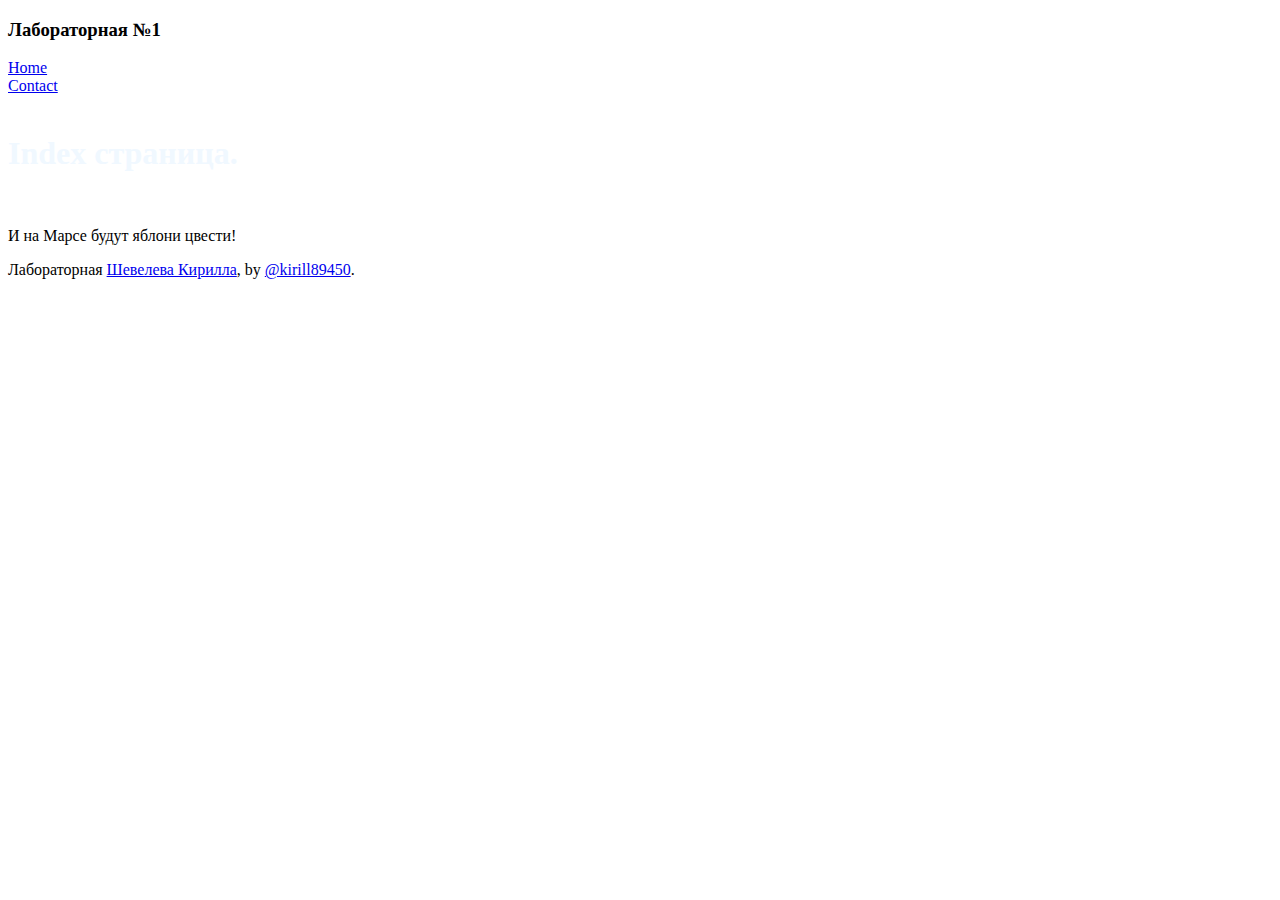
<file: python_dev/lab3/templates/index.html>
<!DOCTYPE html>
<html lang="ru">
<head>
    <meta charset="UTF-8">
    <meta http-equiv="X-UA-Compatible" content="IE=edge">
    <meta name="viewport" content="width=device-width, initial-scale=1.0">
    <link rel="stylesheet" href="../static/css/style.css">
    <link href="https://cdn.jsdelivr.net/npm/bootstrap@5.3.0-alpha1/dist/css/bootstrap.min.css" rel="stylesheet" integrity="sha384-GLhlTQ8iRABdZLl6O3oVMWSktQOp6b7In1Zl3/Jr59b6EGGoI1aFkw7cmDA6j6gD" crossorigin="anonymous">
    <script src="https://cdn.jsdelivr.net/npm/bootstrap@5.3.0-alpha1/dist/js/bootstrap.bundle.min.js" integrity="sha384-w76AqPfDkMBDXo30jS1Sgez6pr3x5MlQ1ZAGC+nuZB+EYdgRZgiwxhTBTkF7CXvN" crossorigin="anonymous"></script>
    <title>Index</title>
</head>
    <body class="d-flex h-100 text-center text-bg-dark">
    
        <div class="cover-container d-flex w-100 h-100 p-3 mx-auto flex-column">
          <header class="mb-auto">
            <div>
              <h3 class="float-md-start mb-0">Лабораторная №1</h3>
              <nav class="nav nav-masthead justify-content-center float-md-end">
                <a class="nav-link fw-bold py-1 px-0 active" aria-current="page" href="#">Home</a>
                <br><a class="nav-link"></a>
                <a class="nav-link fw-bold py-1 px-0" href="#">Contact</a>
              </nav>
            </div>
          </header>
          
          <main class="px-3">
            <br>
            <h1>Index страница.</h1>
            <br>
            <p class="lead">И на Марсе будут яблони цвести!</p>
           
          </main>
        
          <footer class="mt-auto text-white-50">
            <p>Лабораторная <a href="#" class="text-white">Шевелева Кирилла</a>, by <a href=https://github.com/kirill89450" class="text-white">@kirill89450</a>.</p>
          </footer>
        </div>
        
        
            
          
        
        <div class="mallbery-caa" style="z-index: 2147483647 !important; text-transform: none !important; position: fixed;"></div><div class="mallbery-caa" style="z-index: 2147483647 !important; text-transform: none !important; position: fixed;"></div><div class="mallbery-caa" style="z-index: 2147483647 !important; text-transform: none !important; position: fixed;"></div>
    </body>
</html>
</file>
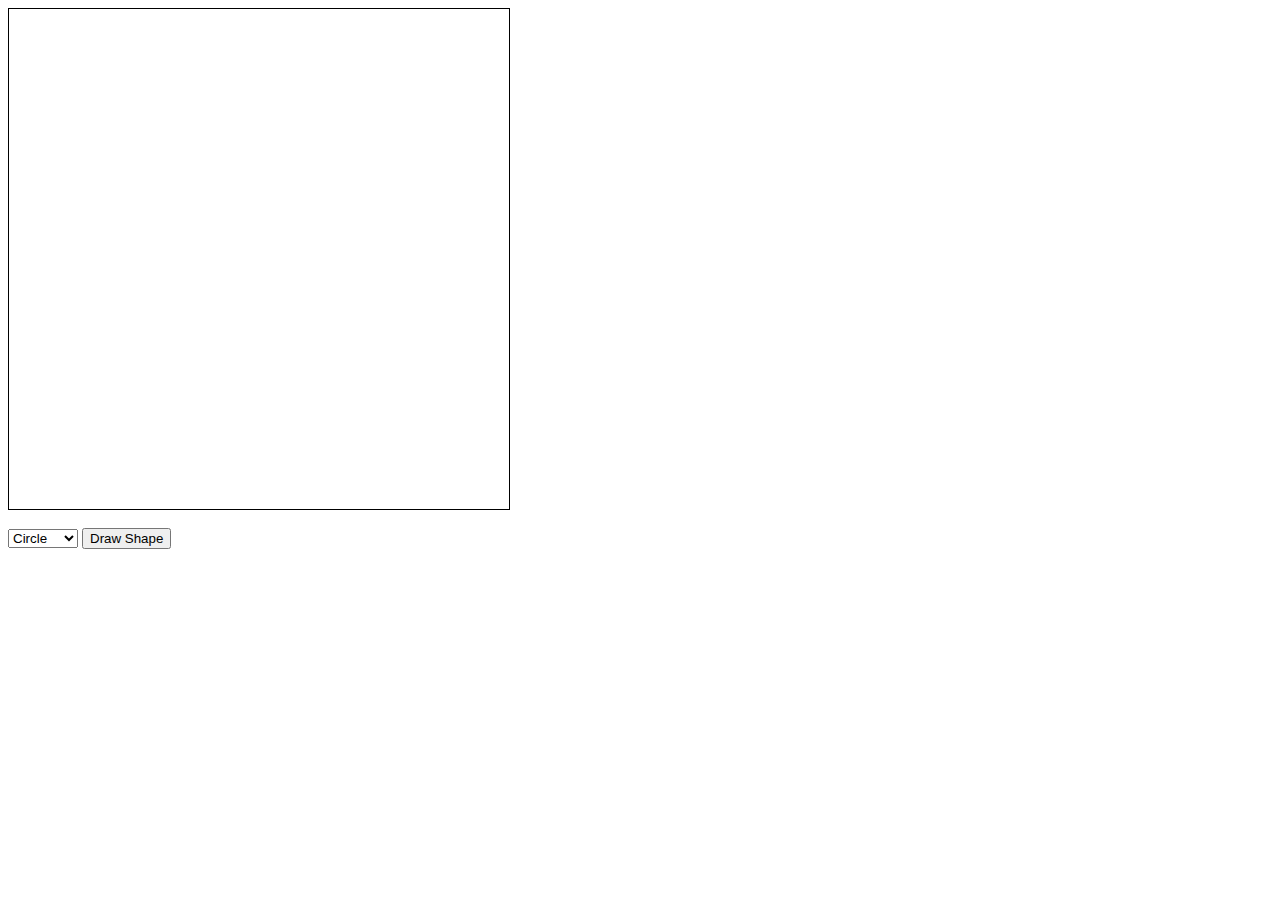
<file: pc-draw/draw1.html>
<html>
<head>
  <style>
    canvas {
      border: 1px solid black;
    }
  </style>
</head>
<body>
  <canvas id="canvas" width="500" height="500"></canvas>
  <br><br>
  <select id="shape">
    <option value="circle">Circle</option>
    <option value="square">Square</option>
    <option value="triangle">Triangle</option>
  </select>
  <button onclick="drawShape()">Draw Shape</button>
  <script>
    const canvas = document.getElementById("canvas");
    const ctx = canvas.getContext("2d");

    function drawShape() {
      const shape = document.getElementById("shape").value;
      const x = Math.floor(Math.random() * canvas.width);
      const y = Math.floor(Math.random() * canvas.height);
      const color = getRandomColor();

      if (shape === "circle") {
        drawCircle(x, y, color);
      } else if (shape === "square") {
        drawSquare(x, y, color);
      } else if (shape === "triangle") {
        drawTriangle(x, y, color);
      }
    }

    function drawCircle(x, y, color) {
      ctx.fillStyle = color;
      ctx.beginPath();
      ctx.arc(x, y, 50, 0, 2 * Math.PI);
      ctx.fill();
    }

    function drawSquare(x, y, color) {
      ctx.fillStyle = color;
      ctx.fillRect(x, y, 100, 100);
    }

    function drawTriangle(x, y, color) {
      ctx.fillStyle = color;
      ctx.beginPath();
      ctx.moveTo(x, y);
      ctx.lineTo(x + 100, y);
      ctx.lineTo(x + 50, y - 50);
      ctx.closePath();
      ctx.fill();
    }

    function getRandomColor() {
      const letters = "0123456789ABCDEF";
      let color = "#";
      for (let i = 0; i < 6; i++) {
        color += letters[Math.floor(Math.random() * 16)];
      }
      return color;
    }
  </script>
</body>
</html>
</file>
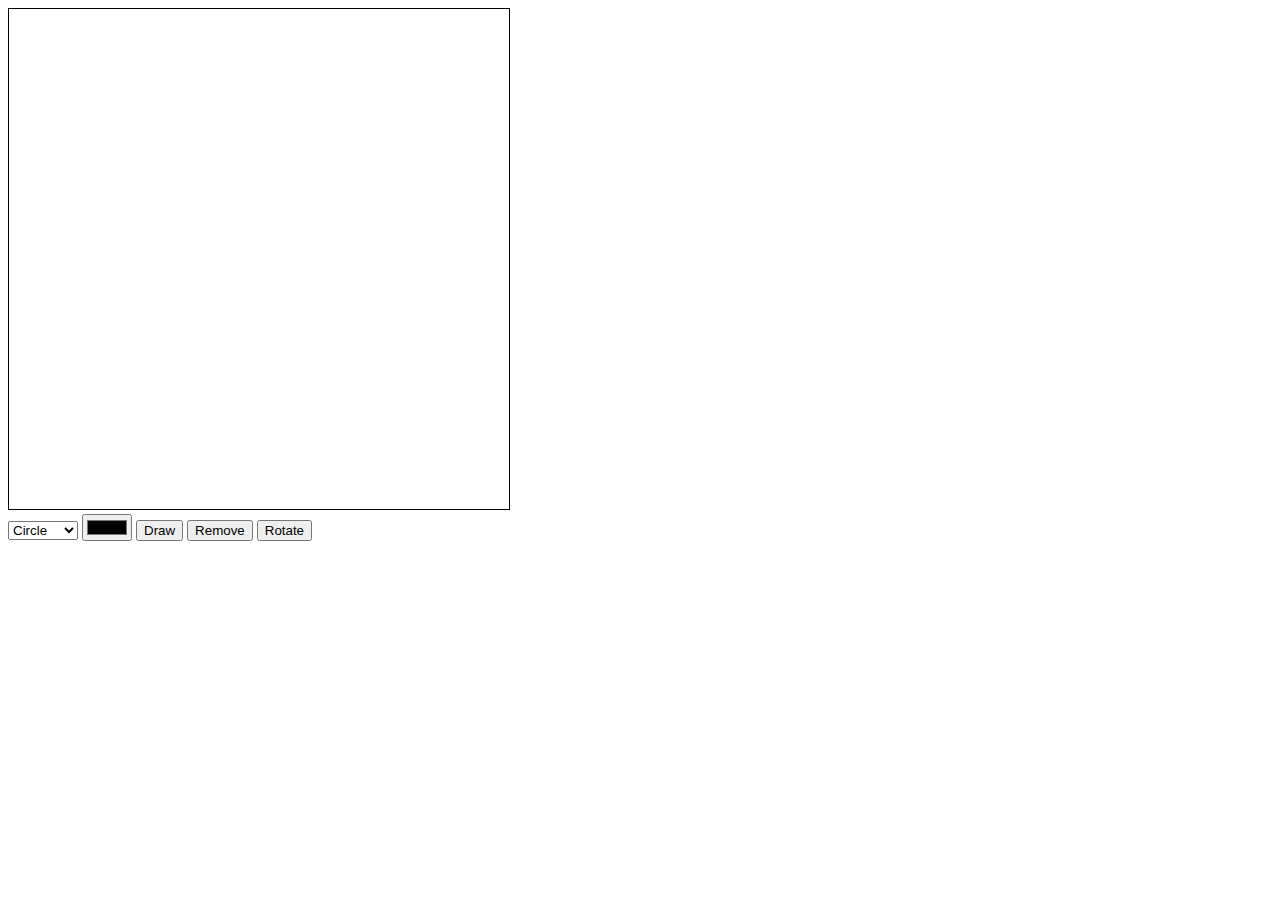
<file: pc-draw/draw2.html>
<!DOCTYPE html>
<html>
  <head>
    <style>
      canvas {
        border: 1px solid black;
      }
    </style>
  </head>
  <body>
    <canvas id="canvas" width="500" height="500"></canvas>
    <br />
    <select id="shape-select">
      <option value="circle">Circle</option>
      <option value="square">Square</option>
      <option value="triangle">Triangle</option>
    </select>
    <input type="color" id="color-input" />
    <button id="draw-button">Draw</button>
    <button id="remove-button">Remove</button>
    <button id="rotate-button">Rotate</button>

    <script>
      const canvas = document.getElementById("canvas");
      const ctx = canvas.getContext("2d");
      const shapeSelect = document.getElementById("shape-select");
      const colorInput = document.getElementById("color-input");
      const drawButton = document.getElementById("draw-button");
      const removeButton = document.getElementById("remove-button");
      const rotateButton = document.getElementById("rotate-button");

      const shapes = [];
      let selectedShapeIndex = -1;

      drawButton.addEventListener("click", () => {
        const shape = shapeSelect.value;
        const color = colorInput.value;
        let x, y, size;
        let overlapping = true;
        while (overlapping) {
          x = canvas.width * Math.random();
          y = canvas.height * Math.random();
          size = Math.min(canvas.width, canvas.height) / 5 * Math.random();
          overlapping = false;
          for (const s of shapes) {
            if (isOverlapping(s, x, y, size)) {
              overlapping = true;
              break;
            }
          }
        }
        shapes.push({ shape, color, x, y, size });
        drawShapes();
      });

      removeButton.addEventListener("click", () => {
        if (selectedShapeIndex !== -1) {
          shapes.splice(selectedShapeIndex, 1);
          selectedShapeIndex = -1;
          drawShapes();
        }
      });

      rotateButton.addEventListener("click", () => {
        if (selectedShapeIndex !== -1) {
          const s = shapes[selectedShapeIndex];
          s.angle = (s.angle || 0) + Math.PI / 2;
          drawShapes();
        }
      });

      canvas.addEventListener("click", (event) => {
          const x = event.clientX - canvas.offsetLeft;
          const y = event.clientY - canvas.offsetTop;
          for (let i = shapes.length - 1; i >= 0; i--) {
            const s = shapes[i];
            if (
              x >= s.x - s.size &&
              x <= s.x + s.size &&
              y >= s.y - s.size &&
              y <= s.y + s.size
            ) {
              selectedShapeIndex = i;
              drawShapes();
              break;
            }
          }
        });

        function isOverlapping(s1, x2, y2, size2) {
          return (
            x2 + size2 >= s1.x - s1.size &&
            x2 - size2 <= s1.x + s1.size &&
            y2 + size2 >= s1.y - s1.size &&
            y2 - size2 <= s1.y + s1.size
          );
        }

        function drawShapes() {
          ctx.clearRect(0, 0, canvas.width, canvas.height);
          for (let i = 0; i < shapes.length; i++) {
            const s = shapes[i];
            ctx.save();
            ctx.translate(s.x, s.y);
            if (s.angle) {
              ctx.rotate(s.angle);
            }
            ctx.fillStyle = s.color;
            if (s.shape === "circle") {
              ctx.beginPath();
              ctx.arc(0, 0, s.size, 0, 2 * Math.PI);
              ctx.fill();
            } else if (s.shape === "square") {
              ctx.fillRect(-s.size, -s.size, 2 * s.size, 2 * s.size);
            } else if (s.shape === "triangle") {
              ctx.beginPath();
              ctx.moveTo(-s.size, s.size);
              ctx.lineTo(0, -s.size);
              ctx.lineTo(s.size, s.size);
              ctx.closePath();
              ctx.fill();
            }
            ctx.restore();
            if (i === selectedShapeIndex) {
              ctx.strokeRect(
                s.x - s.size,
                s.y - s.size,
                2 * s.size,
                2 * s.size
              );
            }
          }
        }
      </script>
  </body>
</html>
</file>
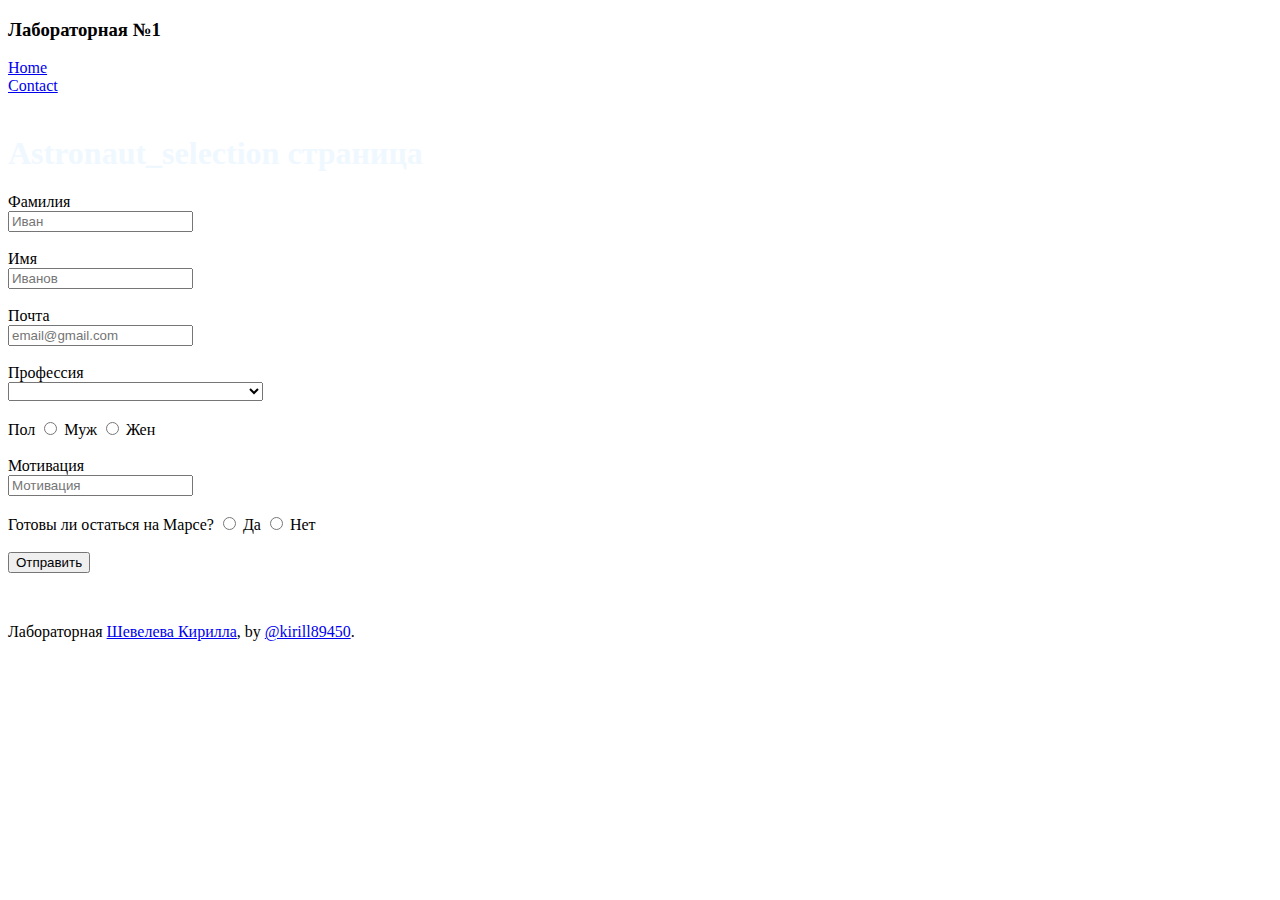
<file: python_dev/lab3/templates/astronaut_selection.html>
<!DOCTYPE html>
<html lang="ru">
<head>
    <meta charset="UTF-8">
    <meta http-equiv="X-UA-Compatible" content="IE=edge">
    <meta name="viewport" content="width=device-width, initial-scale=1.0">
    <link rel="stylesheet" href="../static/css/style.css">
    <link href="https://cdn.jsdelivr.net/npm/bootstrap@5.3.0-alpha1/dist/css/bootstrap.min.css" rel="stylesheet" integrity="sha384-GLhlTQ8iRABdZLl6O3oVMWSktQOp6b7In1Zl3/Jr59b6EGGoI1aFkw7cmDA6j6gD" crossorigin="anonymous">
    <script src="https://cdn.jsdelivr.net/npm/bootstrap@5.3.0-alpha1/dist/js/bootstrap.bundle.min.js" integrity="sha384-w76AqPfDkMBDXo30jS1Sgez6pr3x5MlQ1ZAGC+nuZB+EYdgRZgiwxhTBTkF7CXvN" crossorigin="anonymous"></script>
    <title>astronaut_selection</title>
    <style>
   li {
    list-style-type: none; /* Убираем маркеры */
   }
   ul {
    margin-left: 0; /* Отступ слева в браузере IE и Opera */
    padding-left: 0; /* Отступ слева в браузере Firefox, Safari, Chrome */
   }
  </style>
</head>
    <body class="d-flex h-100 text-center text-bg-dark">
    
        <div class="cover-container d-flex w-100 h-100 p-3 mx-auto flex-column">
          <header class="mb-auto">
            <div>
              <h3 class="float-md-start mb-0">Лабораторная №1</h3>
              <nav class="nav nav-masthead justify-content-center float-md-end">
                <a class="nav-link fw-bold py-1 px-0 active" aria-current="page" href="#">Home</a>
                <br><a class="nav-link"></a>
                <a class="nav-link fw-bold py-1 px-0" href="#">Contact</a>
              </nav>
            </div>
          </header>
          
          <main class="px-3">
            <br>
            <h1>Astronaut_selection страница</h1>
            
            <form  method="post">
                <div>
						
                <ul>
                <li>
                    <label> Фамилия </label>
                    <div>
                    <input type="text"  maxlength="255" placeholder="Иван" name="last_name" id="last_name"> 
                    </div> 
                </li>
                <br>	
                <li>
                    <label> Имя </label>
                    <div>
                    <input type="text" maxlength="30" placeholder="Иванов" name="first_name" id="first_name"> 
                    </div> 
                </li>		
                <br>
                <li>
                    <label> Почта </label>
                    <div>
                    <input type="email" maxlength="50" placeholder="email@gmail.com" name="email" id="email"> 
                    </div> 
                </li>		
                <br>
                <li>
                    <label> Профессия </label>
                    <div>
                    <select name="profession" id="profession"> 
                    <option value="" selected="selected"></option>
                    <option value="инженер исследователь">инженер исследователь</option>
                    <option value="пилот">пилот</option>
                    <option value="строитель">строитель</option>
                    <option value="экзобиолог">экзобиолог</option>
                    <option value="врач">врач</option>
                    <option value="инженер по терраформированию">инженер по терраформированию</option>
                    <option value="климатолог">климатолог</option>
                    <option value="специалист по радиационной защите">специалист по радиационной защите</option>
                    <option value="астрогеолог">астрогеолог</option>
                    <option value="гляциолог">гляциолог</option>
                    <option value="инженер жизнеобеспечения">инженер жизнеобеспечения</option>
                    <option value="метеоролог">метеоролог</option>
                    <option value="оператор марсохода">оператор марсохода</option>
                    <option value="киберинженер">киберинженер</option>
                    <option value="штурман">штурман</option>
                    <option value="пилот дронов">пилот дронов</option>

                    </select>
                    </div> 
                </li>
                <br>
                <li>
                    <label> Пол </label>
                    <span>
                    <input type="radio" value="male" name="gender" id="gender">
                    <label> Муж</label>
                    <input type="radio" value="famale" name="gender" id="gender">
                    <label> Жен</label>
                    </span> 
                </li>
                <br>
                <li>
                    <label> Мотивация </label>
                    <div>
                    <input type="text" maxlength="255" placeholder="Мотивация" name="motivation" id="motivation"> 
                    </div> 
                </li>		
                <br>
                <li>
                    <label> Готовы ли остаться на Марсе? </label>
                    <span>
                    <input type="radio" value='да' name="in_mars" id="in_mars">
                    <label"> Да</label>
                    <input type="radio" value='нет' name="in_mars" id="in_mars">
                    <label> Нет</label>
                    </span> 
                </li>
                <br>
                    <input id="saveForm" class="button_text" type="submit" name="submit" value="Отправить">
                </ul>
            </form>
            <br>
            
            
            
           
          </main>
        
          <footer class="mt-auto text-white-50">
            <p>Лабораторная <a href="#" class="text-white">Шевелева Кирилла</a>, by <a href=https://github.com/kirill89450" class="text-white">@kirill89450</a>.</p>
          </footer>
        </div>
        
        
            
          
        
        <div class="mallbery-caa" style="z-index: 2147483647 !important; text-transform: none !important; position: fixed;"></div><div class="mallbery-caa" style="z-index: 2147483647 !important; text-transform: none !important; position: fixed;"></div><div class="mallbery-caa" style="z-index: 2147483647 !important; text-transform: none !important; position: fixed;"></div>
    </body>
</html>
</file>
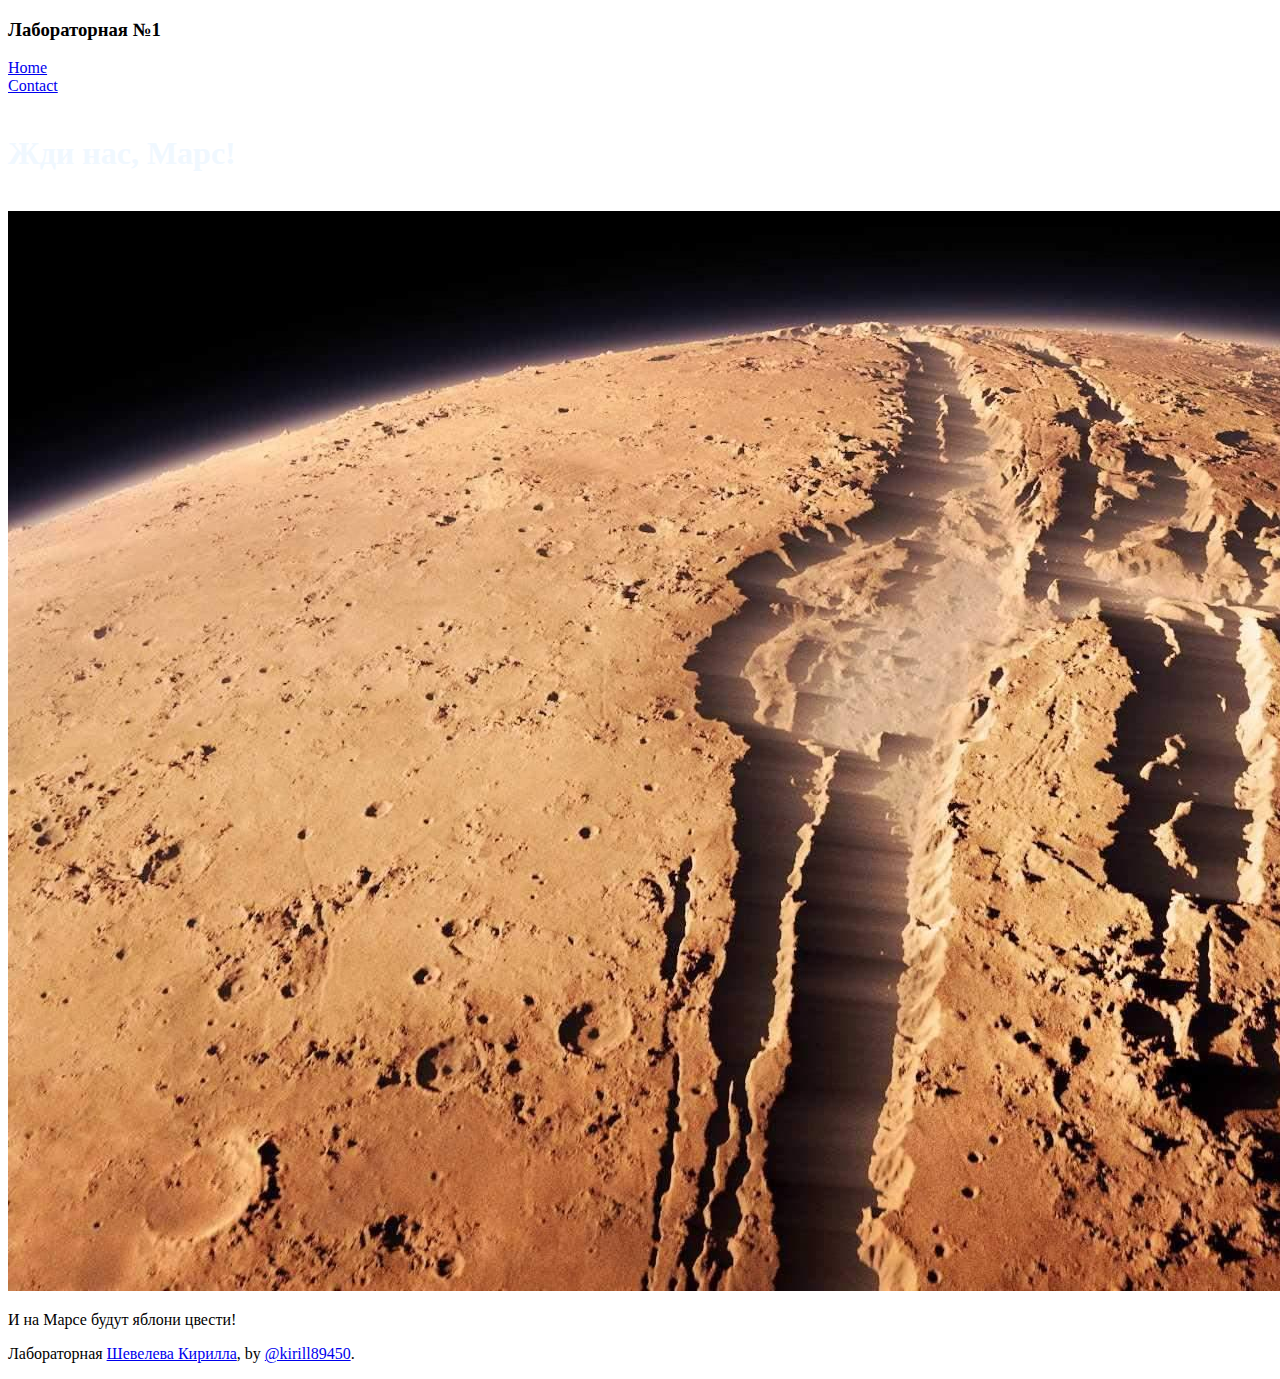
<file: python_dev/lab3/templates/image_mars.html>
<!DOCTYPE html>
<html lang="ru">
<head>
    <meta charset="UTF-8">
    <meta http-equiv="X-UA-Compatible" content="IE=edge">
    <meta name="viewport" content="width=device-width, initial-scale=1.0">
    <link rel="stylesheet" href="../static/css/style.css">
    <link href="https://cdn.jsdelivr.net/npm/bootstrap@5.3.0-alpha1/dist/css/bootstrap.min.css" rel="stylesheet" integrity="sha384-GLhlTQ8iRABdZLl6O3oVMWSktQOp6b7In1Zl3/Jr59b6EGGoI1aFkw7cmDA6j6gD" crossorigin="anonymous">
    <script src="https://cdn.jsdelivr.net/npm/bootstrap@5.3.0-alpha1/dist/js/bootstrap.bundle.min.js" integrity="sha384-w76AqPfDkMBDXo30jS1Sgez6pr3x5MlQ1ZAGC+nuZB+EYdgRZgiwxhTBTkF7CXvN" crossorigin="anonymous"></script>
    <title>Привет Марс</title>
</head>
    <body class="d-flex h-100 text-center text-bg-dark">
    
        <div class="cover-container d-flex w-100 h-100 p-3 mx-auto flex-column">
          <header class="mb-auto">
            <div>
              <h3 class="float-md-start mb-0">Лабораторная №1</h3>
              <nav class="nav nav-masthead justify-content-center float-md-end">
                <a class="nav-link fw-bold py-1 px-0 active" aria-current="page" href="#">Home</a>
                <br><a class="nav-link"></a>
                <a class="nav-link fw-bold py-1 px-0" href="#">Contact</a>
              </nav>
            </div>
          </header>
          
          <main class="px-3">
            <br>
            <h1>Жди нас, Марс!</h1>
            <br>
            <img src="../static/img/mars.jpeg" alt="Марс мы идём" class="img-fluid">
            <p class="lead">И на Марсе будут яблони цвести!</p>
            
           
          </main>
        
          <footer class="mt-auto text-white-50">
            <p>Лабораторная <a href="#" class="text-white">Шевелева Кирилла</a>, by <a href=https://github.com/kirill89450" class="text-white">@kirill89450</a>.</p>
          </footer>
        </div>
        
        
            
          
        
        <div class="mallbery-caa" style="z-index: 2147483647 !important; text-transform: none !important; position: fixed;"></div><div class="mallbery-caa" style="z-index: 2147483647 !important; text-transform: none !important; position: fixed;"></div><div class="mallbery-caa" style="z-index: 2147483647 !important; text-transform: none !important; position: fixed;"></div>
    </body>
</html>
</file>
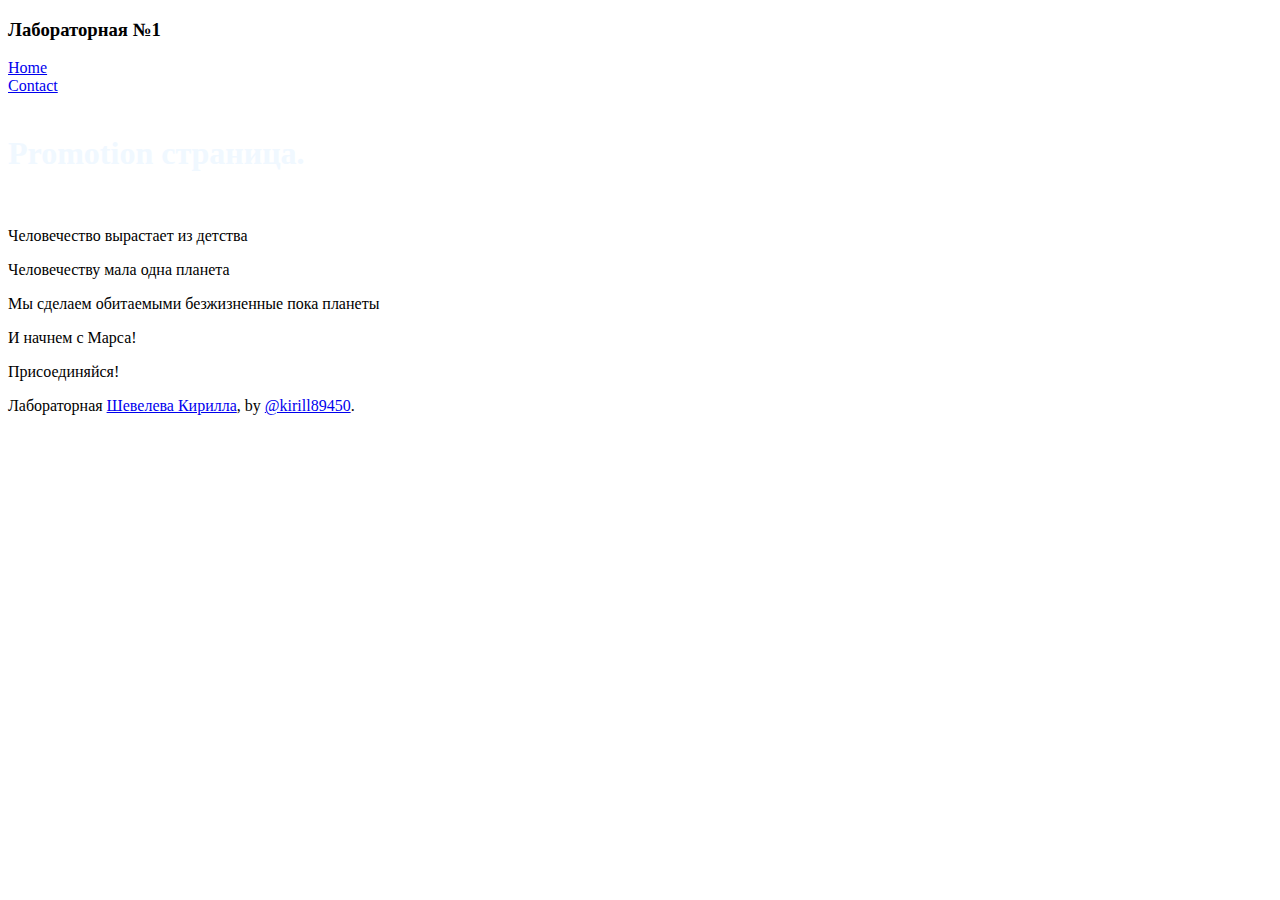
<file: python_dev/lab3/templates/promotion.html>
<!DOCTYPE html>
<html lang="ru">
<head>
    <meta charset="UTF-8">
    <meta http-equiv="X-UA-Compatible" content="IE=edge">
    <meta name="viewport" content="width=device-width, initial-scale=1.0">
    <link rel="stylesheet" href="../static/css/style.css">
    <link href="https://cdn.jsdelivr.net/npm/bootstrap@5.3.0-alpha1/dist/css/bootstrap.min.css" rel="stylesheet" integrity="sha384-GLhlTQ8iRABdZLl6O3oVMWSktQOp6b7In1Zl3/Jr59b6EGGoI1aFkw7cmDA6j6gD" crossorigin="anonymous">
    <script src="https://cdn.jsdelivr.net/npm/bootstrap@5.3.0-alpha1/dist/js/bootstrap.bundle.min.js" integrity="sha384-w76AqPfDkMBDXo30jS1Sgez6pr3x5MlQ1ZAGC+nuZB+EYdgRZgiwxhTBTkF7CXvN" crossorigin="anonymous"></script>
    <title>Promotion</title>
</head>
    <body class="d-flex h-100 text-center text-bg-dark">
    
        <div class="cover-container d-flex w-100 h-100 p-3 mx-auto flex-column">
          <header class="mb-auto">
            <div>
              <h3 class="float-md-start mb-0">Лабораторная №1</h3>
              <nav class="nav nav-masthead justify-content-center float-md-end">
                <a class="nav-link fw-bold py-1 px-0 active" aria-current="page" href="#">Home</a>
                <br><a class="nav-link"></a>
                <a class="nav-link fw-bold py-1 px-0" href="#">Contact</a>
              </nav>
            </div>
          </header>
          
          <main class="px-3">
            <br>
            <h1>Promotion страница.</h1>
            <br>
            <p class="lead">Человечество вырастает из детства</p>
            <p class="lead">Человечеству мала одна планета</p>
            <p class="lead">Мы сделаем обитаемыми безжизненные пока планеты</p>
            <p class="lead">И начнем с Марса!</p>
            <p class="lead">Присоединяйся!</p>
           
          </main>
        
          <footer class="mt-auto text-white-50">
            <p>Лабораторная <a href="#" class="text-white">Шевелева Кирилла</a>, by <a href=https://github.com/kirill89450" class="text-white">@kirill89450</a>.</p>
          </footer>
        </div>
        
        
            
          
        
        <div class="mallbery-caa" style="z-index: 2147483647 !important; text-transform: none !important; position: fixed;"></div><div class="mallbery-caa" style="z-index: 2147483647 !important; text-transform: none !important; position: fixed;"></div><div class="mallbery-caa" style="z-index: 2147483647 !important; text-transform: none !important; position: fixed;"></div>
    </body>
</html>
</file>
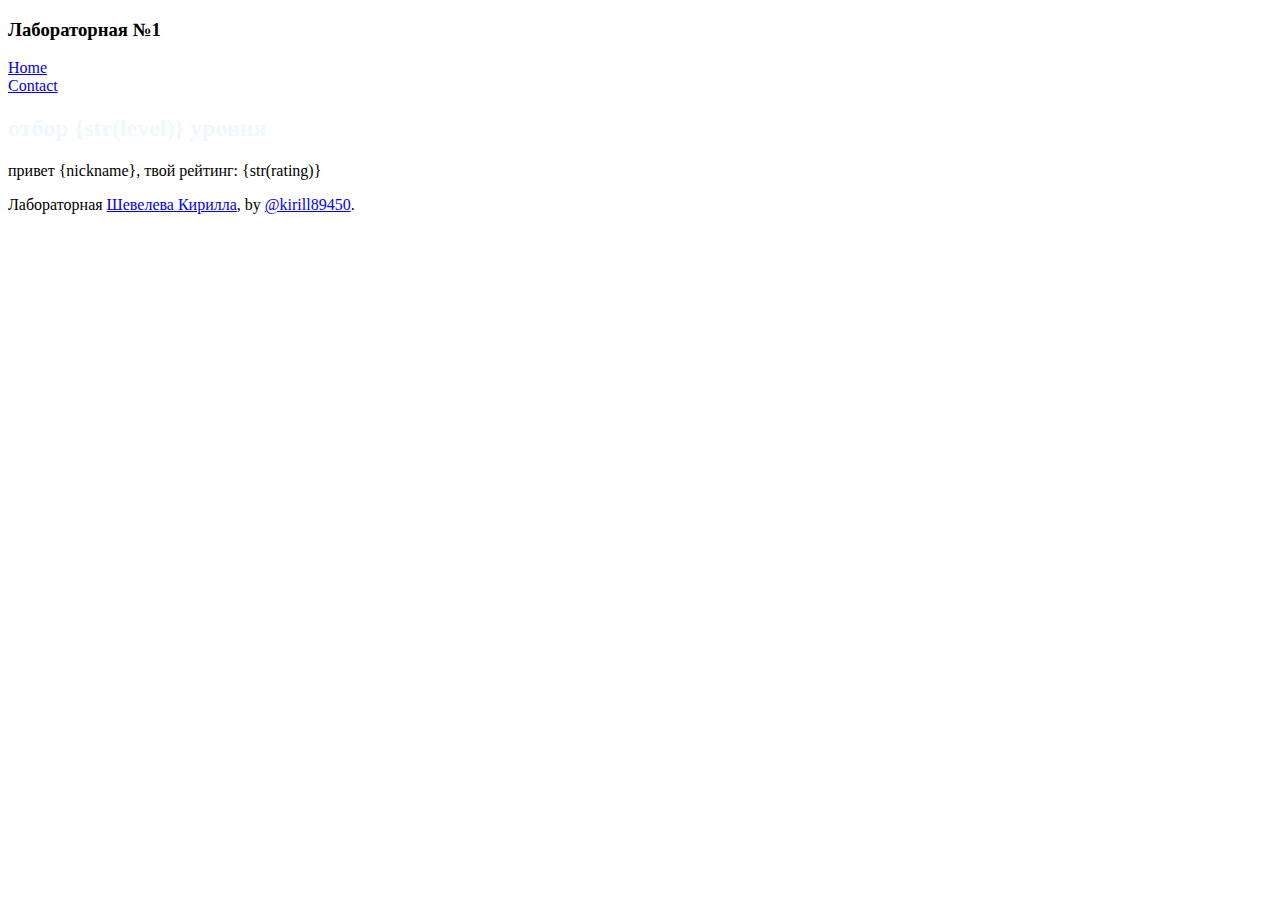
<file: python_dev/lab3/templates/results.html>
<!DOCTYPE html>
<html lang="ru">
<head>
    <meta charset="UTF-8">
    <meta http-equiv="X-UA-Compatible" content="IE=edge">
    <meta name="viewport" content="width=device-width, initial-scale=1.0">
    <link rel="stylesheet" href="../static/css/style.css">
    <link href="https://cdn.jsdelivr.net/npm/bootstrap@5.3.0-alpha1/dist/css/bootstrap.min.css" rel="stylesheet" integrity="sha384-GLhlTQ8iRABdZLl6O3oVMWSktQOp6b7In1Zl3/Jr59b6EGGoI1aFkw7cmDA6j6gD" crossorigin="anonymous">
    <script src="https://cdn.jsdelivr.net/npm/bootstrap@5.3.0-alpha1/dist/js/bootstrap.bundle.min.js" integrity="sha384-w76AqPfDkMBDXo30jS1Sgez6pr3x5MlQ1ZAGC+nuZB+EYdgRZgiwxhTBTkF7CXvN" crossorigin="anonymous"></script>
    <title>results</title>
</head>
    <body class="d-flex h-100 text-center text-bg-dark">
    
        <div class="cover-container d-flex w-100 h-100 p-3 mx-auto flex-column">
          <header class="mb-auto">
            <div>
              <h3 class="float-md-start mb-0">Лабораторная №1</h3>
              <nav class="nav nav-masthead justify-content-center float-md-end">
                <a class="nav-link fw-bold py-1 px-0 active" aria-current="page" href="#">Home</a>
                <br><a class="nav-link"></a>
                <a class="nav-link fw-bold py-1 px-0" href="#">Contact</a>
              </nav>
            </div>
          </header>
          
          <main class="px-3">
            <h2> отбор {str(level)} уровня</h2>
            <div>привет {nickname}, твой рейтинг: {str(rating)}</div>
          </main>
        
          <footer class="mt-auto text-white-50">
            <p>Лабораторная <a href="#" class="text-white">Шевелева Кирилла</a>, by <a href=https://github.com/kirill89450" class="text-white">@kirill89450</a>.</p>
          </footer>
        </div>
        
        
            
          
        
        <div class="mallbery-caa" style="z-index: 2147483647 !important; text-transform: none !important; position: fixed;"></div><div class="mallbery-caa" style="z-index: 2147483647 !important; text-transform: none !important; position: fixed;"></div><div class="mallbery-caa" style="z-index: 2147483647 !important; text-transform: none !important; position: fixed;"></div>
    </body>
</html>
</file>
<file: python_dev/lab3/static/css/style.css>
h1 {
    color: aliceblue;
}
h2 {
    color: aliceblue;
}
</file>
